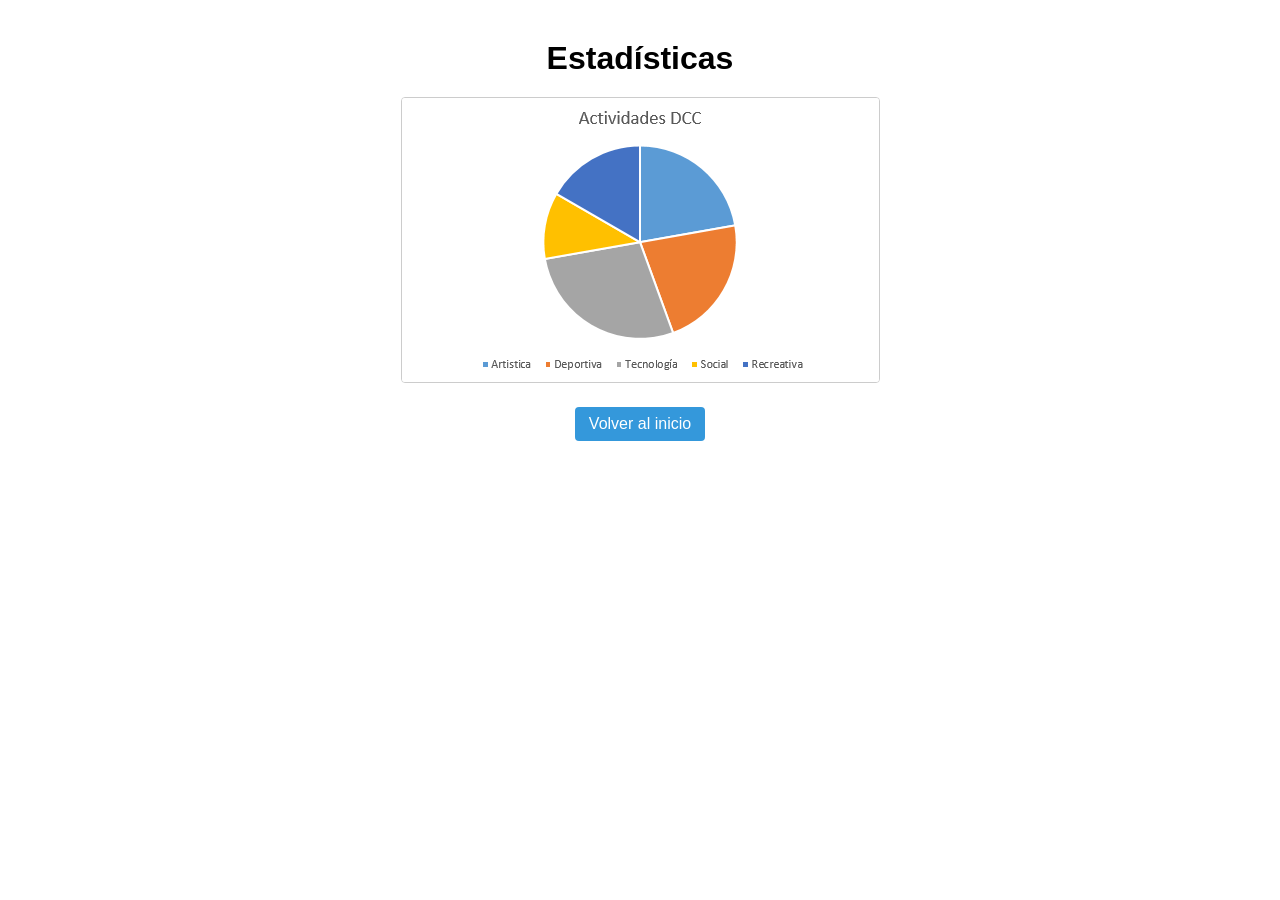
<file: estadisticas.html>
<!DOCTYPE html>
<html lang="es">
<head>
  <meta charset="UTF-8">
  <meta name="viewport" content="width=device-width, initial-scale=1.0">
  <title>Estadísticas</title>
  <link rel="stylesheet" href="css/estadisticas.css">
</head>
<body>

  <header>
    <h1>Estadísticas</h1>
  </header>

  <main>
    <section class="grafico">
      <img src="image/Actividades_dcc.png" alt="Gráfico de estadísticas">
    </section>

    <div class="acciones">
      <a href="index.html" class="btn-volver">Volver al inicio</a>
    </div>
  </main>

</body>
</html>
</file>
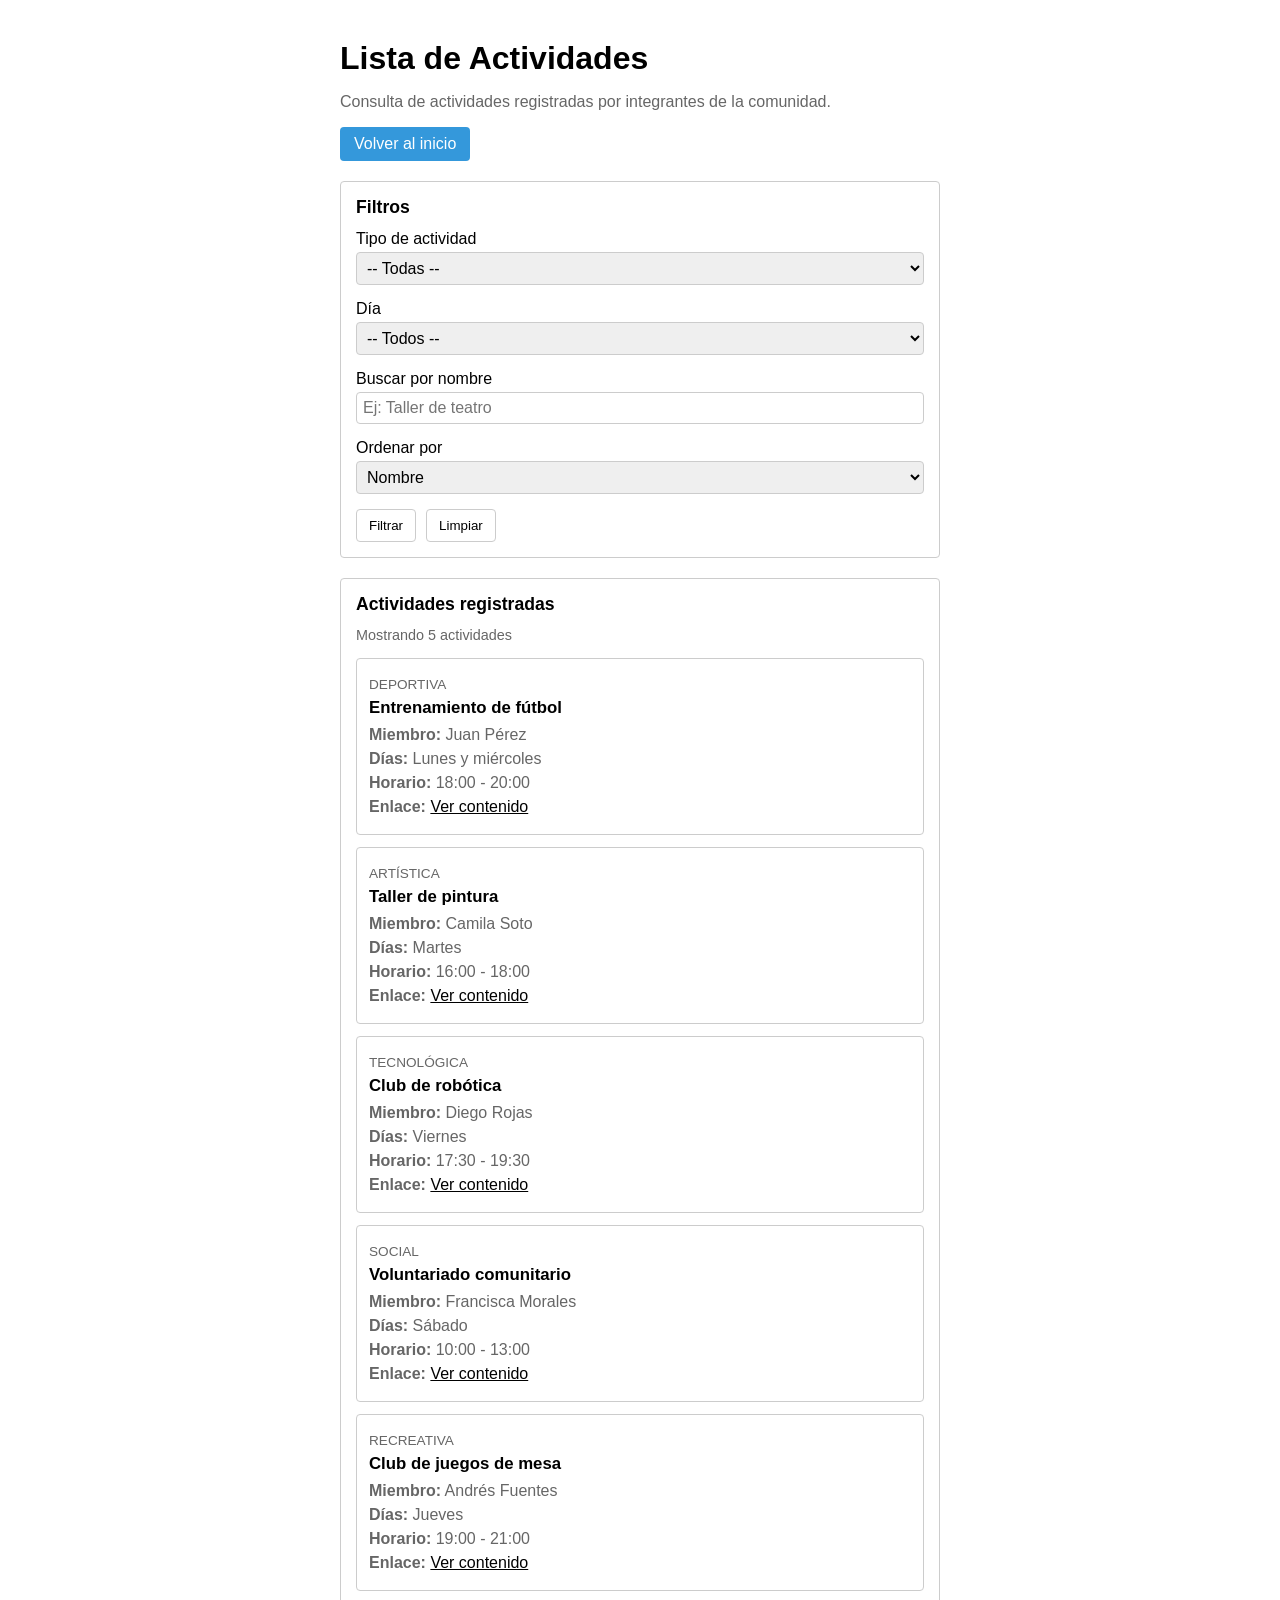
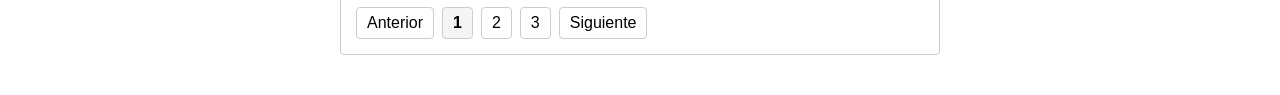
<file: lista-actividades.html>
<!DOCTYPE html>
<html lang="es">
<head>
    <meta charset="UTF-8">
    <meta name="viewport" content="width=device-width, initial-scale=1.0">
    <title>Lista de Actividades</title>
    <link rel="stylesheet" href="css/lista-actividades.css">
</head>
<script src="JavaScript/lista-actividades.js"></script>
<body>
    <header>
        <h1>Lista de Actividades</h1>
        <p>Consulta de actividades registradas por integrantes de la comunidad.</p>
        <nav>
            <a href="index.html">Volver al inicio</a>
        </nav>
    </header>

    <main>
        <section class="bloque">
            <h2 class="section-title">Filtros</h2>

            <form class="filtros-form">
                <div class="form-group">
                    <label for="filtro-tipo">Tipo de actividad</label>
                    <select id="filtro-tipo" name="filtro-tipo">
                        <option value="">-- Todas --</option>
                        <option value="artistica">Artística</option>
                        <option value="deportiva">Deportiva</option>
                        <option value="tecnologica">Tecnológica</option>
                        <option value="social">Social</option>
                        <option value="recreativa">Recreativa</option>
                    </select>
                </div>

                <div class="form-group">
                    <label for="filtro-dia">Día</label>
                    <select id="filtro-dia" name="filtro-dia">
                        <option value="">-- Todos --</option>
                        <option value="lunes">Lunes</option>
                        <option value="martes">Martes</option>
                        <option value="miercoles">Miércoles</option>
                        <option value="jueves">Jueves</option>
                        <option value="viernes">Viernes</option>
                        <option value="sabado">Sábado</option>
                        <option value="domingo">Domingo</option>
                    </select>
                </div>

                <div class="form-group">
                    <label for="filtro-texto">Buscar por nombre</label>
                    <input type="text" id="filtro-texto" name="filtro-texto" placeholder="Ej: Taller de teatro">
                </div>

                <div class="form-group">
                    <label for="ordenar">Ordenar por</label>
                    <select id="ordenar" name="ordenar">
                        <option value="nombre">Nombre</option>
                        <option value="tipo">Tipo</option>
                        <option value="miembro">Miembro</option>
                    </select>
                </div>

                <div class="acciones-filtro">
                    <button type="submit">Filtrar</button>
                    <button type="reset">Limpiar</button>
                </div>
            </form>
        </section>

        <section class="bloque">
            <div class="encabezado-lista">
                <h2 class="section-title">Actividades registradas</h2>
                <p class="contador">Mostrando 5 actividades</p>
            </div>

            <div class="lista-actividades">
                <article class="actividad-item">
                    <p class="actividad-tipo">Deportiva</p>
                    <h3 class="actividad-nombre">Entrenamiento de fútbol</h3>
                    <p><strong>Miembro:</strong> Juan Pérez</p>
                    <p><strong>Días:</strong> Lunes y miércoles</p>
                    <p><strong>Horario:</strong> 18:00 - 20:00</p>
                    <p><strong>Enlace:</strong> <a href="#">Ver contenido</a></p>
                </article>

                <article class="actividad-item">
                    <p class="actividad-tipo">Artística</p>
                    <h3 class="actividad-nombre">Taller de pintura</h3>
                    <p><strong>Miembro:</strong> Camila Soto</p>
                    <p><strong>Días:</strong> Martes</p>
                    <p><strong>Horario:</strong> 16:00 - 18:00</p>
                    <p><strong>Enlace:</strong> <a href="#">Ver contenido</a></p>
                </article>

                <article class="actividad-item">
                    <p class="actividad-tipo">Tecnológica</p>
                    <h3 class="actividad-nombre">Club de robótica</h3>
                    <p><strong>Miembro:</strong> Diego Rojas</p>
                    <p><strong>Días:</strong> Viernes</p>
                    <p><strong>Horario:</strong> 17:30 - 19:30</p>
                    <p><strong>Enlace:</strong> <a href="#">Ver contenido</a></p>
                </article>

                <article class="actividad-item">
                    <p class="actividad-tipo">Social</p>
                    <h3 class="actividad-nombre">Voluntariado comunitario</h3>
                    <p><strong>Miembro:</strong> Francisca Morales</p>
                    <p><strong>Días:</strong> Sábado</p>
                    <p><strong>Horario:</strong> 10:00 - 13:00</p>
                    <p><strong>Enlace:</strong> <a href="#">Ver contenido</a></p>
                </article>

                <article class="actividad-item">
                    <p class="actividad-tipo">Recreativa</p>
                    <h3 class="actividad-nombre">Club de juegos de mesa</h3>
                    <p><strong>Miembro:</strong> Andrés Fuentes</p>
                    <p><strong>Días:</strong> Jueves</p>
                    <p><strong>Horario:</strong> 19:00 - 21:00</p>
                    <p><strong>Enlace:</strong> <a href="#">Ver contenido</a></p>
                </article>
            </div>

            <nav class="paginacion" aria-label="Paginación de actividades">
                <a href="#" class="pagina-btn">Anterior</a>
                <a href="#" class="pagina-btn activa">1</a>
                <a href="#" class="pagina-btn">2</a>
                <a href="#" class="pagina-btn">3</a>
                <a href="#" class="pagina-btn">Siguiente</a>
            </nav>
        </section>
    </main>
</body>
</html>
</file>
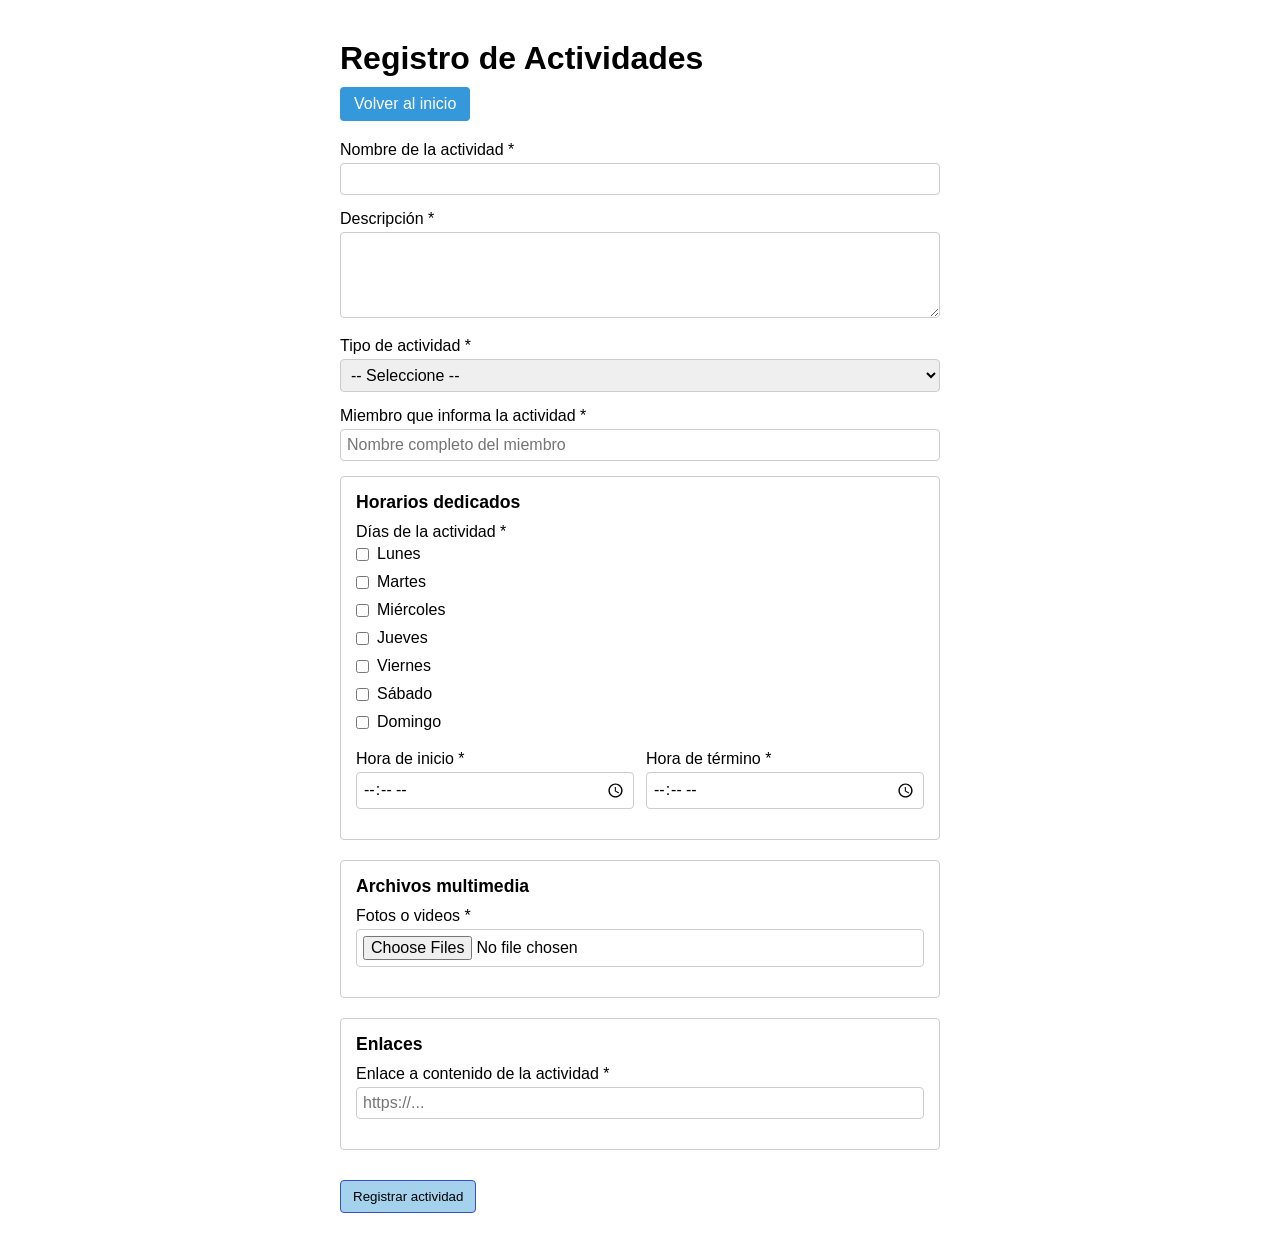
<file: registrar-actividad.html>
<!DOCTYPE html>
<html lang="es">
<head>
  <meta charset="UTF-8">
  <meta name="viewport" content="width=device-width, initial-scale=1.0">
  <title>Registro de Actividades</title>
  <link rel="stylesheet" href="css/registrar-actividad.css">
</head>
<body>
  <header>
    <h1>Registro de Actividades</h1>
    <nav>
      <a href="index.html">Volver al inicio</a>
    </nav>
  </header>

  <main>
    <form id="form-actividad" novalidate>
      <div class="form-group">
        <label for="nombre-actividad">Nombre de la actividad *</label>
        <input type="text" id="nombre-actividad" name="nombre-actividad">
        <span class="error" id="error-nombre-actividad">Ingrese el nombre de la actividad.</span>
      </div>

      <div class="form-group">
        <label for="descripcion">Descripción *</label>
        <textarea id="descripcion" name="descripcion" rows="4"></textarea>
        <span class="error" id="error-descripcion">Ingrese una descripción de la actividad.</span>
      </div>

      <div class="form-group">
        <label for="tipo-actividad">Tipo de actividad *</label>
        <select id="tipo-actividad" name="tipo-actividad">
          <option value="">-- Seleccione --</option>
          <option value="artistica">Artística</option>
          <option value="deportiva">Deportiva</option>
          <option value="tecnologica">Tecnológica</option>
          <option value="social">Social</option>
          <option value="recreativa">Recreativa</option>
        </select>
        <span class="error" id="error-tipo-actividad">Seleccione un tipo de actividad.</span>
      </div>

      <div class="form-group">
        <label for="miembro">Miembro que informa la actividad *</label>
        <input type="text" id="miembro" name="miembro" placeholder="Nombre completo del miembro">
        <span class="error" id="error-miembro">Ingrese el nombre del miembro.</span>
      </div>

      <div class="tipo-section">
        <h3 class="section-title">Horarios dedicados</h3>

        <div class="form-group">
          <label>Días de la actividad *</label>
          <div class="checkbox-group">
            <label><input type="checkbox" name="dias" value="lunes"> Lunes</label>
            <label><input type="checkbox" name="dias" value="martes"> Martes</label>
            <label><input type="checkbox" name="dias" value="miercoles"> Miércoles</label>
            <label><input type="checkbox" name="dias" value="jueves"> Jueves</label>
            <label><input type="checkbox" name="dias" value="viernes"> Viernes</label>
            <label><input type="checkbox" name="dias" value="sabado"> Sábado</label>
            <label><input type="checkbox" name="dias" value="domingo"> Domingo</label>
          </div>
          <span class="error" id="error-dias">Seleccione al menos un día.</span>
        </div>

        <div class="form-row">
          <div class="form-group half">
            <label for="hora-inicio">Hora de inicio *</label>
            <input type="time" id="hora-inicio" name="hora-inicio">
            <span class="error" id="error-hora-inicio">Ingrese la hora de inicio.</span>
          </div>

          <div class="form-group half">
            <label for="hora-termino">Hora de término *</label>
            <input type="time" id="hora-termino" name="hora-termino">
            <span class="error" id="error-hora-termino">Ingrese la hora de término.</span>
          </div>
        </div>
      </div>

      <div class="tipo-section">
        <h3 class="section-title">Archivos multimedia</h3>

        <div class="form-group">
          <label for="archivos">Fotos o videos *</label>
          <input type="file" id="archivos" name="archivos" accept="image/*,video/*" multiple>
          <span class="error" id="error-archivos">Debe adjuntar al menos una foto o video.</span>
        </div>
      </div>

      <div class="tipo-section">
        <h3 class="section-title">Enlaces</h3>

        <div class="form-group">
          <label for="enlace">Enlace a contenido de la actividad *</label>
          <input type="url" id="enlace" name="enlace" placeholder="https://...">
          <span class="error" id="error-enlace">Ingrese un enlace válido.</span>
        </div>
      </div>

      <button type="submit">Registrar actividad</button>
    </form>
  </main>

  <script src="JavaScript/registrar-actividad.js"></script>
</body>
</html>
</file>
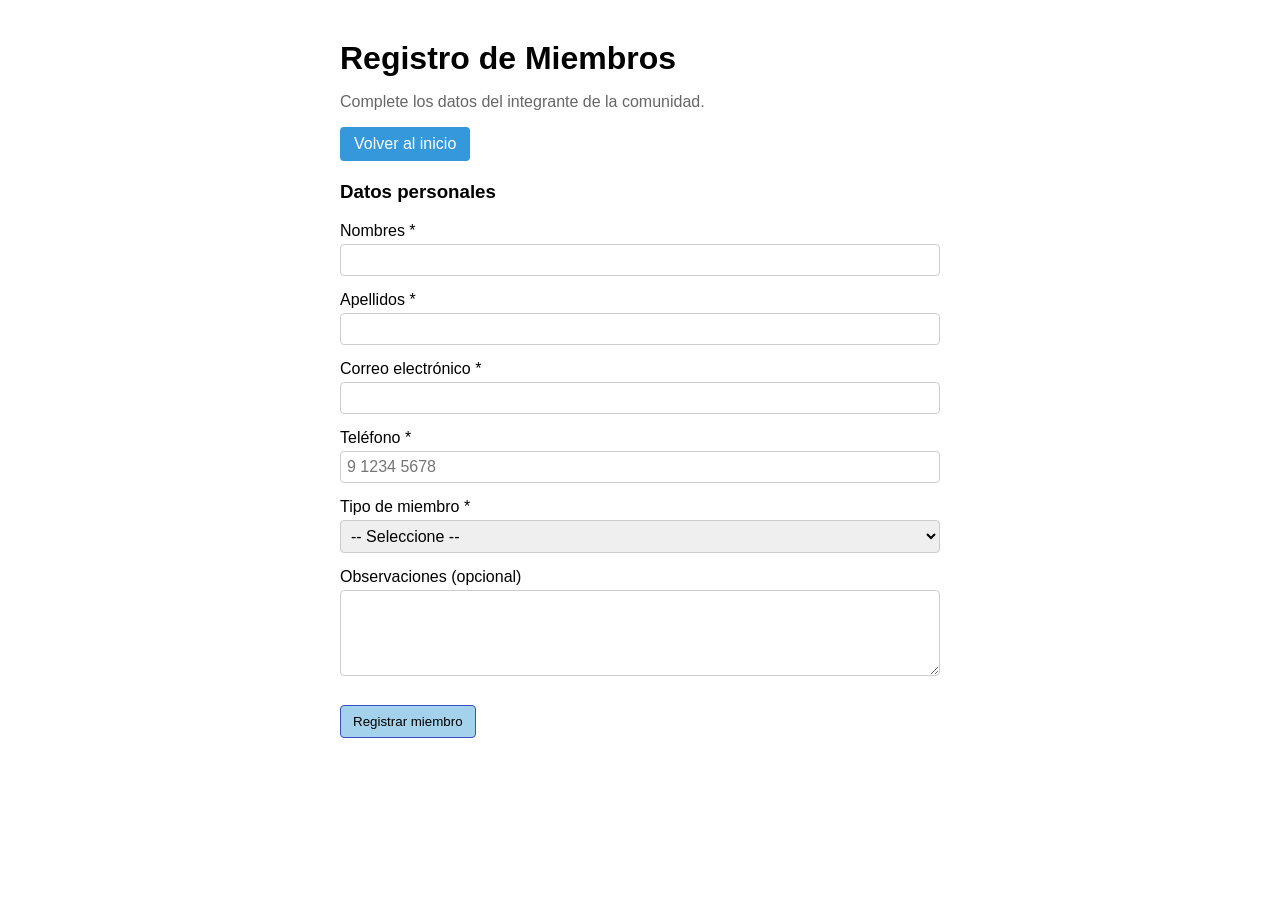
<file: registrar-miembro.html>
<!DOCTYPE html>
<html lang="es">
<head>
  <meta charset="UTF-8">
  <meta name="viewport" content="width=device-width, initial-scale=1.0">
  <title>Registro de Miembros</title>
  <link rel="stylesheet" href="css/registrar-miembro.css">
</head>
<body>
  <header>
    <h1>Registro de Miembros</h1>
    <p>Complete los datos del integrante de la comunidad.</p>
    <nav>
      <a href="index.html">Volver al inicio</a>
    </nav>
  </header>

  <main>
    <form id="form-miembro" novalidate>
      <h3>Datos personales</h3>
        <div class="form-group">
          <label for="nombres">Nombres *</label>
          <input type="text" id="nombres" name="nombres">
          <span class="error" id="error-nombres">Ingrese su nombre. (tiene que tener al menos 3 caracteres)</span>
        </div>

        <div class="form-group">
          <label for="apellidos">Apellidos *</label>
          <input type="text" id="apellidos" name="apellidos">
          <span class="error" id="error-apellidos">Ingrese su apellido. (tiene que tener al menos 3 caracteres)</span>
        </div>

        <div class="form-group">
          <label for="correo">Correo electrónico *</label>
          <input type="email" id="correo" name="correo">
          <span class="error" id="error-correo">Ingrese un correo válido.</span>
        </div>

        <div class="form-group">
          <label for="telefono">Teléfono *</label>
          <input type="text" id="telefono" name="telefono" placeholder="9 1234 5678">
          <span class="error" id="error-telefono">Ingrese un teléfono válido. (tiene que ser numero chileno sin +56)</span>
        </div>

        <div class="form-group">
          <label for="tipo-miembro">Tipo de miembro *</label>
          <select id="tipo-miembro" name="tipo-miembro">
            <option value="">-- Seleccione --</option>
            <option value="pregrado">Estudiante de pregrado</option>
            <option value="postgrado">Estudiante de postgrado</option>
            <option value="funcionario">Funcionario(a)</option>
            <option value="academico">Académico(a)</option>
          </select>
          <span class="error" id="error-tipo-miembro">Seleccione un tipo de miembro.</span>
        </div>

      <div id="datos-pregrado" class="tipo-section oculto">
        <h3>Datos de estudiante de pregrado</h3>

        <div class="form-group">
          <label for="carrera">Carrera *</label>
          <input type="text" id="carrera" name="carrera">
          <span class="error" id="error-carrera">Ingrese la carrera.</span>
        </div>

        <div class="form-group">
          <label for="ingreso-pregrado">Año de ingreso *</label>
          <input type="number" id="ingreso-pregrado" name="ingreso-pregrado" min="2000" max="2100">
          <span class="error" id="error-ingreso-pregrado">Ingrese un año válido.</span>
        </div>

        <div class="form-group">
          <label for="semestre">Semestre actual *</label>
          <input type="number" id="semestre" name="semestre" min="1" max="20">
          <span class="error" id="error-semestre">Ingrese un semestre válido.</span>
        </div>
      </div>

      <div id="datos-postgrado" class="tipo-section oculto">
        <h3>Datos de estudiante de postgrado</h3>

        <div class="form-group">
          <label for="programa">Programa *</label>
          <input type="text" id="programa" name="programa">
          <span class="error" id="error-programa">Ingrese el programa.</span>
        </div>

        <div class="form-group">
          <label for="grado">Grado *</label>
          <select id="grado" name="grado">
            <option value="">-- Seleccione --</option>
            <option value="magister">Magíster</option>
            <option value="doctorado">Doctorado</option>
          </select>
          <span class="error" id="error-grado">Seleccione el grado.</span>
        </div>

        <div class="form-group">
          <label for="ingreso-postgrado">Año de ingreso *</label>
          <input type="number" id="ingreso-postgrado" name="ingreso-postgrado" min="2000" max="2100">
          <span class="error" id="error-ingreso-postgrado">Ingrese un año válido.</span>
        </div>
      </div>

      <div id="datos-funcionario" class="tipo-section oculto">
        <h3>Datos de funcionario(a)</h3>

        <div class="form-group">
          <label for="unidad-funcionario">Unidad o área *</label>
          <input type="text" id="unidad-funcionario" name="unidad-funcionario">
          <span class="error" id="error-unidad-funcionario">Ingrese la unidad o área.</span>
        </div>

        <div class="form-group">
          <label for="cargo-funcionario">Cargo *</label>
          <input type="text" id="cargo-funcionario" name="cargo-funcionario">
          <span class="error" id="error-cargo-funcionario">Ingrese el cargo.</span>
        </div>
      </div>

      <div id="datos-academico" class="tipo-section oculto">
        <h3>Datos de académico(a)</h3>

        <div class="form-group">
          <label for="unidad-academico">Departamento *</label>
          <input type="text" id="unidad-academico" name="unidad-academico">
          <span class="error" id="error-unidad-academico">Ingrese el departamento o unidad.</span>
        </div>

        <div class="form-group">
          <label for="cargo-academico">Cargo *</label>
          <input type="text" id="cargo-academico" name="cargo-academico">
          <span class="error" id="error-cargo-academico">Ingrese el cargo.</span>
        </div>

        <div class="form-group">
          <label for="oficina">Oficina (opcional)</label>
          <input type="text" id="oficina" name="oficina">
        </div>
      </div>


        <div class="form-group">
          <label for="observaciones">Observaciones (opcional)</label>
          <textarea id="observaciones" name="observaciones" rows="4"></textarea>
        </div>

      <button type="submit">Registrar miembro</button>
    </form>
  </main>

  <script src="JavaScript/registrar-miembro.js"></script>
</body>
</html>
</file>
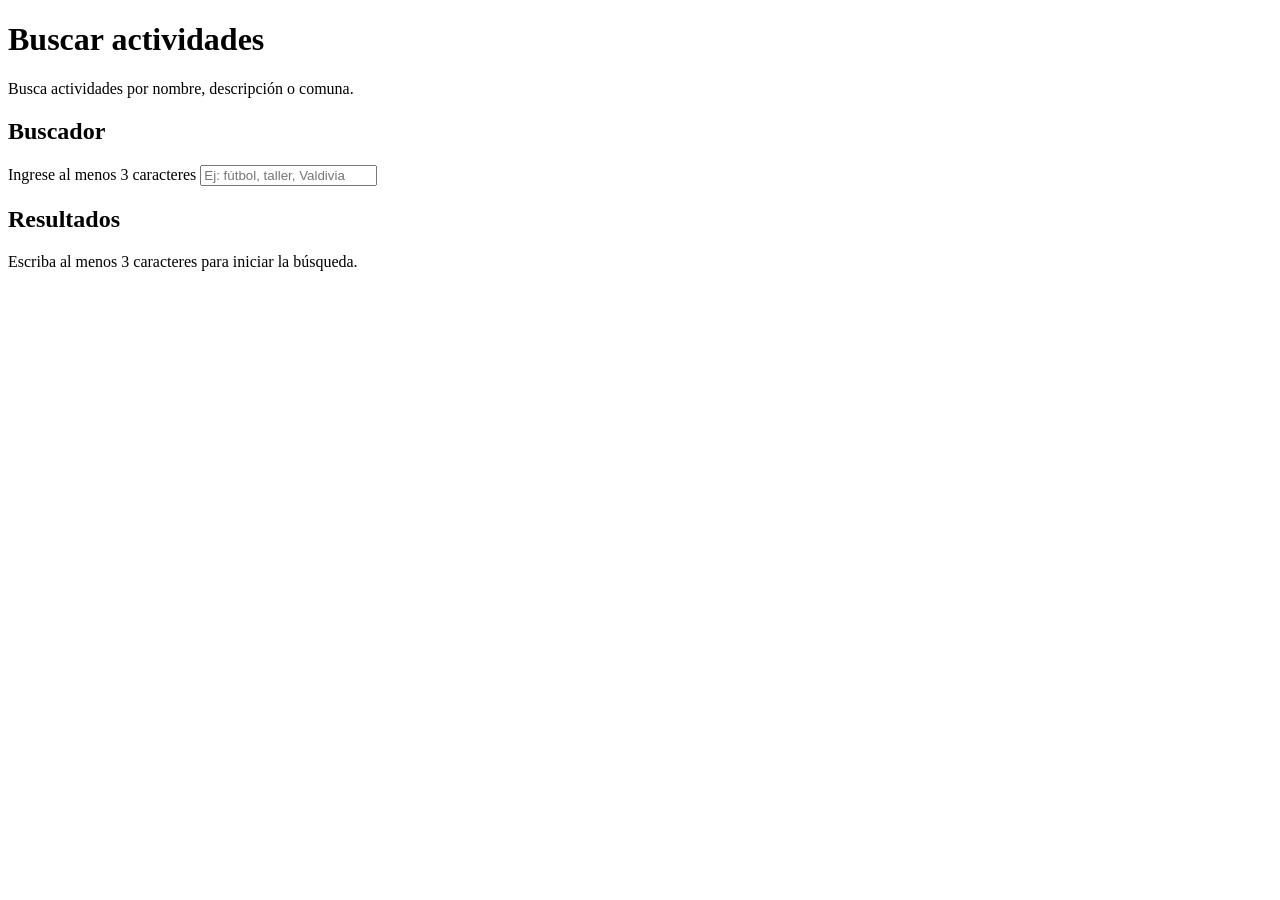
<file: spring/src/main/resources/templates/buscar-actividades.html>
<!DOCTYPE html>
<html lang="es">
<head>
    <meta charset="UTF-8">
    <title>Buscar actividades</title>

    <link rel="stylesheet" th:href="@{/css/buscar-actividades.css}">
</head>

<body>
<header>
    <h1>Buscar actividades</h1>
    <p>Busca actividades por nombre, descripción o comuna.</p>
</header>

<main>
    <section class="bloque-busqueda">
        <h2>Buscador</h2>

        <label for="busqueda">Ingrese al menos 3 caracteres</label>
        <input type="text" id="busqueda" placeholder="Ej: fútbol, taller, Valdivia">

        <p id="mensaje-busqueda"></p>
    </section>

    <section class="bloque-resultados">
        <h2>Resultados</h2>

        <div id="resultados">
            <p>Escriba al menos 3 caracteres para iniciar la búsqueda.</p>
        </div>
    </section>
</main>

<script th:src="@{/js/buscar-actividades.js}"></script>
</body>
</html>
</file>
<file: css/estadisticas.css>
body {
  font-family: sans-serif;
  max-width: 600px;
  margin: 40px auto;
  text-align: center;
}

h1 {
  margin-bottom: 20px;
}

.grafico img {
  max-width: 100%;
  border: 1px solid #ccc;
  border-radius: 4px;
}

.acciones {
  margin-top: 20px;
}

.btn-volver {
  display: inline-block;
  padding: 8px 14px;
  background-color: #3498db;
  color: white;
  text-decoration: none;
  border-radius: 4px;
}

.btn-volver:hover {
  background-color: #2980b9;
}
</file>
<file: css/lista-actividades.css>
body {
  font-family: sans-serif;
  max-width: 600px;
  margin: 40px auto;
}

header {
  margin-bottom: 20px;
}

h1 {
  margin-bottom: 10px;
}

p {
  color: #666;
}

nav a {
  display: inline-block;
  padding: 8px 14px;
  background-color: #3498db;
  color: white;
  text-decoration: none;
  border-radius: 4px;
}

nav a:hover {
  background-color: #2980b9;
}

.bloque {
  border: 1px solid #ccc;
  border-radius: 4px;
  padding: 15px;
  margin-bottom: 20px;
  background-color: white;
}

.section-title {
  margin-top: 0;
  margin-bottom: 12px;
  font-size: 1.1em;
}

.filtros-form .form-group {
  margin-bottom: 15px;
}

label {
  display: block;
  margin-bottom: 4px;
}

input,
select {
  width: 100%;
  padding: 6px;
  border: 1px solid #ccc;
  border-radius: 4px;
  box-sizing: border-box;
  font-family: sans-serif;
  font-size: 1em;
}

.acciones-filtro {
  display: flex;
  gap: 10px;
  margin-top: 10px;
}

button {
  padding: 8px 12px;
  border: 1px solid #ccc;
  background-color: white;
  border-radius: 4px;
  cursor: pointer;
}

button:hover {
  background-color: #f5f5f5;
}

.encabezado-lista {
  margin-bottom: 15px;
}

.contador {
  font-size: 0.9em;
  color: #666;
  margin: 0;
}

.lista-actividades {
  display: flex;
  flex-direction: column;
  gap: 12px;
}

.actividad-item {
  border: 1px solid #ccc;
  border-radius: 4px;
  padding: 12px;
}

.actividad-item p {
  margin: 6px 0;
}

.actividad-tipo {
  font-size: 0.85em;
  text-transform: uppercase;
  color: #666;
  margin-top: 0;
  margin-bottom: 6px;
}

.actividad-nombre {
  margin: 0 0 8px 0;
  font-size: 1.05em;
}

.actividad-item a {
  color: black;
}

.paginacion {
  display: flex;
  gap: 8px;
  margin-top: 16px;
  flex-wrap: wrap;
}

.pagina-btn {
  border: 1px solid #ccc;
  border-radius: 4px;
  padding: 6px 10px;
  text-decoration: none;
  color: black;
  background-color: white;
}

.pagina-btn:hover {
  background-color: #f5f5f5;
  text-decoration: none;
}

.pagina-btn.activa {
  font-weight: bold;
  background-color: #f5f5f5;
}
</file>
<file: css/registrar-actividad.css>
body {
  font-family: sans-serif;
  max-width: 600px;
  margin: 40px auto;
}

header {
  margin-bottom: 20px;
}

h1 {
  margin-bottom: 10px;
}

p {
  color: #666;
}

nav {
  margin-top: 10px;
}

nav a {
  display: inline-block;
  padding: 8px 14px;
  background-color: #3498db;
  color: white;
  text-decoration: none;
  border-radius: 4px;
}

nav a:hover {
  background-color: #2980b9;
}

.form-group {
  margin-bottom: 15px;
}

label {
  display: block;
  margin-bottom: 4px;
}

input,
select,
textarea {
  width: 100%;
  padding: 6px;
  border: 1px solid #ccc;
  border-radius: 4px;
  box-sizing: border-box;
  font-family: sans-serif;
  font-size: 1em;
}

textarea {
  resize: vertical;
}

button {
  margin-top: 10px;
  padding: 8px 12px;
  border: 1px solid #3750c2;
  background-color: rgb(164, 209, 235);
  border-radius: 4px;
  cursor: pointer;
}

button:hover {
  background-color: #f5f5f5;
}

.tipo-section {
  border: 1px solid #ccc;
  border-radius: 4px;
  padding: 15px;
  margin-bottom: 20px;
  background-color: white;
}

.section-title {
  margin-top: 0;
  margin-bottom: 10px;
  font-size: 1.1em;
}

.form-row {
  display: flex;
  gap: 12px;
}

.half {
  flex: 1;
}

.checkbox-group {
  display: flex;
  flex-direction: column;
  gap: 6px;
}

.checkbox-group label {
  display: flex;
  align-items: center;
  gap: 8px;
  font-weight: normal;
}

.checkbox-group input[type="checkbox"] {
  width: auto;
  margin: 0;
}


.error {
  color: #c0392b;
  font-size: 0.85em;
  display: none;
  margin-top: 4px;
}

.error.visible {
  display: block;
}

@media (max-width: 600px) {
  .form-row {
    flex-direction: column;
    gap: 0;
  }
}
</file>
<file: css/registrar-miembro.css>
body {
  font-family: sans-serif;
  max-width: 600px;
  margin: 40px auto;
}

header {
  margin-bottom: 20px;
}

h1 {
  margin-bottom: 10px;
}

p {
  color: #666;
}

nav {
  margin-top: 10px;
}

nav a {
  display: inline-block;
  padding: 8px 14px;
  background-color: #3498db;
  color: white;
  text-decoration: none;
  border-radius: 4px;
}

nav a:hover {
  background-color: #2980b9;
}


.form-group {
  margin-bottom: 15px;
}

label {
  display: block;
  margin-bottom: 4px;
}

input,
select,
textarea {
  width: 100%;
  padding: 6px;
  border: 1px solid #ccc;
  border-radius: 4px;
  box-sizing: border-box;
  font-family: sans-serif;
  font-size: 1em;
}

textarea {
  resize: vertical;
}

button {
  margin-top: 10px;
  padding: 8px 12px;
  border: 1px solid #3750c2;
  background-color: rgb(164, 209, 235);
  border-radius: 4px;
  cursor: pointer;
}

button:hover {
  background-color: #f5f5f5;
}

.error {
  color: #c0392b;
  font-size: 0.85em;
  display: none;
  margin-top: 4px;
}

.error.visible {
  display: block;
}

.oculto {
  display: none;
}
</file>
